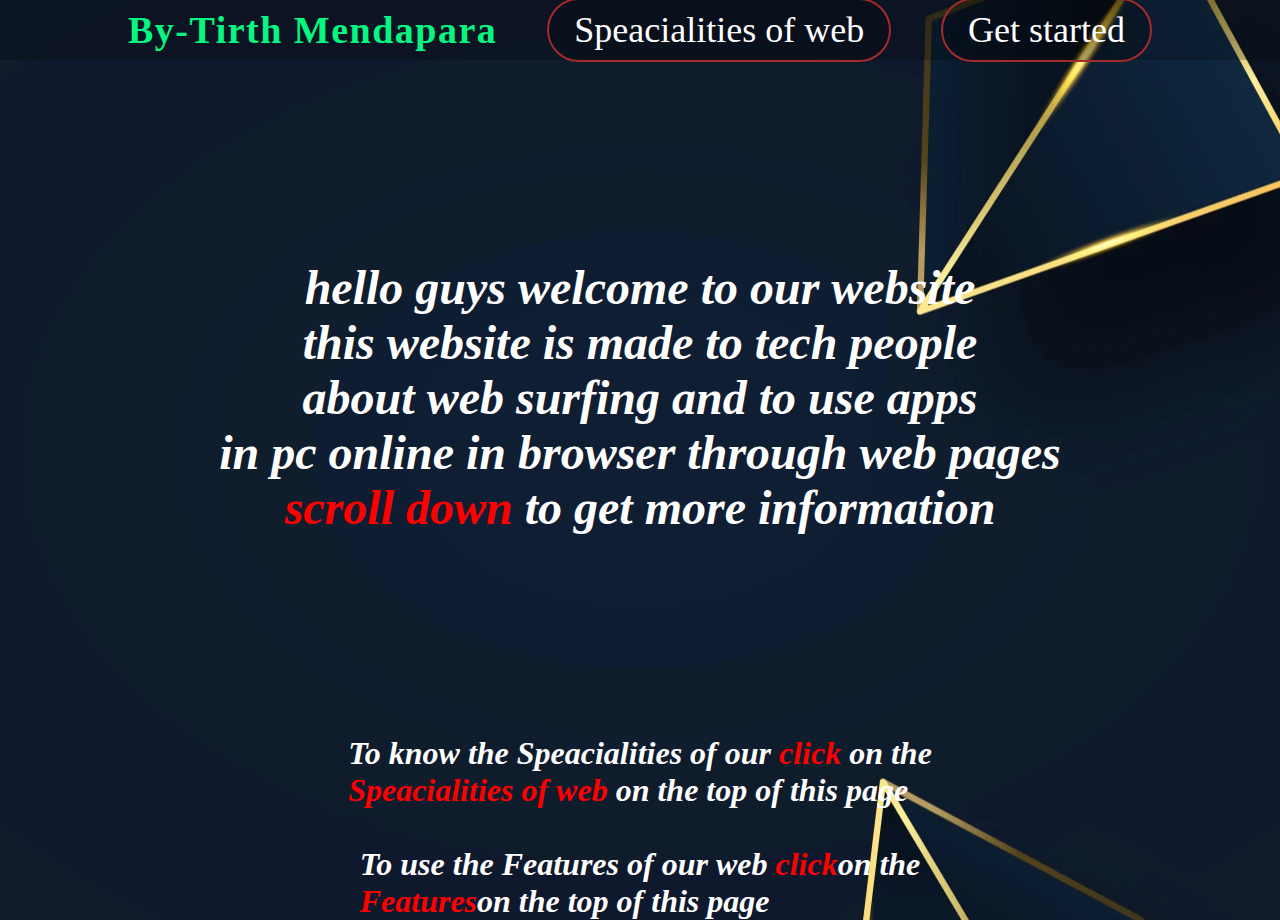
<file: index.html>
<!DOCTYPE html>
<html lang="en">
<head>
    <meta charset="UTF-8">
    <meta name="viewport" content="width=device-width, initial-scale=1.0">
    <title>Madad Web 2.0
    </title>
    <link rel="stylesheet" href="style.css">
</head>
<body>
    <header>
        <div class="logo">
            <p>By-Tirth Mendapara</p>
        </div>
        <nav>
            <ul>
                <li><button>  <a href="forspeacialitiesofweb.html">Speacialities of web</a></button></li></ul>
        </nav>
        <button><a href="features.html">Get started</a></button>
    </header>
    <i><h2 align="center"><font color="white">
        hello guys welcome to our website <br>
        this website is made to tech people <br>
        about web surfing and to use apps <br>
        in pc online in browser through web pages <br>
        <span>scroll down </span>to get more information <br>
        </font>
    </h2></i>
    <ul><i><b><font color="white">
        To know the Speacialities of our <span> click </span>on the <br>
        <span>Speacialities of web</span> on the top of this page <br> 


        <br>
    </b></i></ul>
<p><ul><i><b><font color="white">
    To use the Features of our web <span>click</span>on the <br>
    <span>Features</span>on the top of this page <br>
</font></b></i></ul></p>
</body>
</html>
</file>
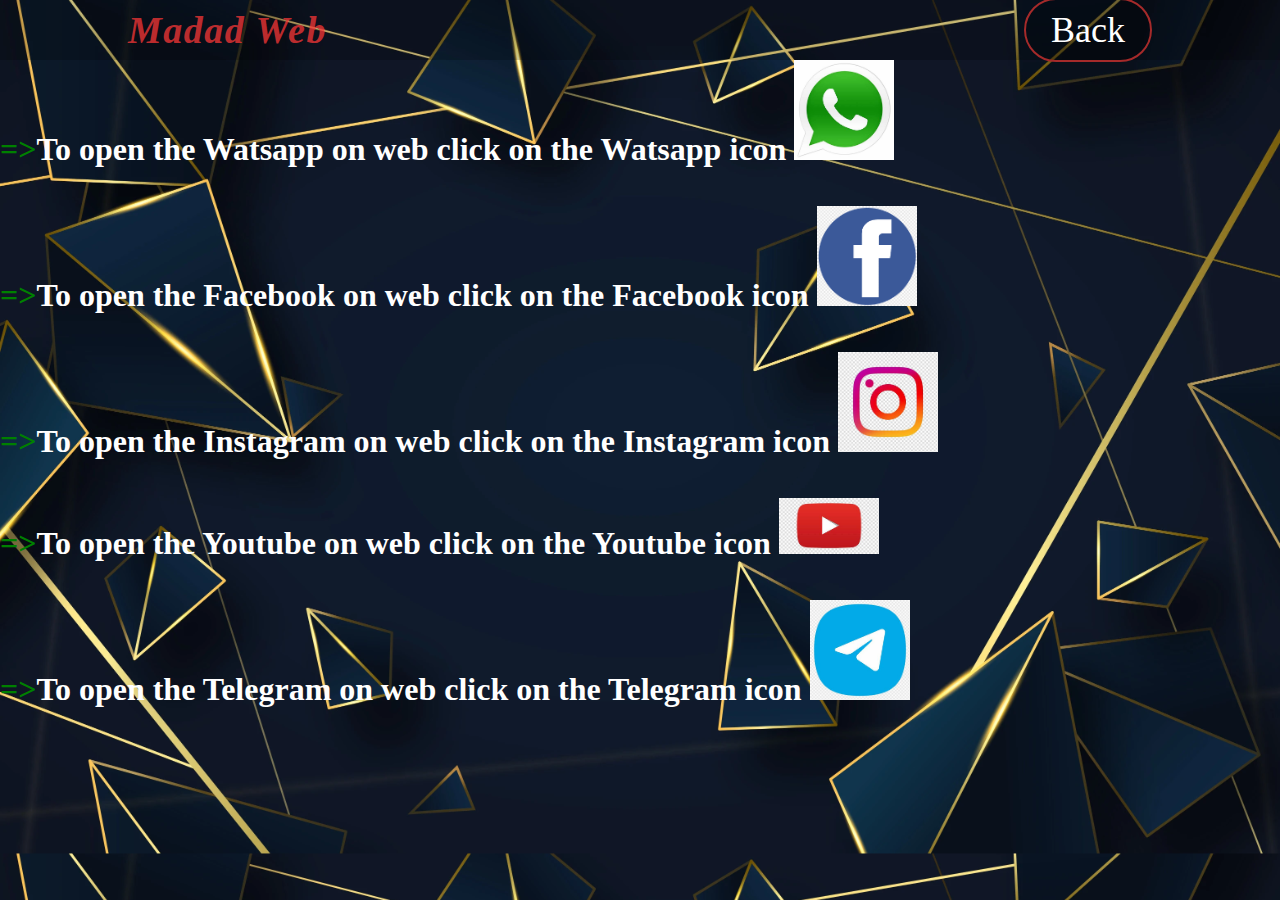
<file: features.html>
<!DOCTYPE html>
<html lang="en">
<head>
    <meta charset="UTF-8">
    <meta name="viewport" content="width=device-width, initial-scale=1.0">
    <title>Get Started</title>
    <link rel="stylesheet" href="style1.css">
</head>
<body>
    <header><h1><i><b><div class="logo"> 
        Madad Web</div></b></i>
      </h1>
    <p align="center"><button><a href="index.html">Back</a></button></p></header>
   <font color="white"><ol type="1"><h1>
<span>=></span>To open the Watsapp on web click on the Watsapp icon <a href="https://web.whatsapp.com/"><img src="wats.jpeg" width="100px"></a><br><br>
<span>=></span>To open the Facebook on web click on the Facebook icon <a href="https://www.facebook.com/"><img src="face.png" width="100px"></a><br><br>
<span>=></span>To open the Instagram on web click on the Instagram icon <a href="https://www.instagram.com/"><img src="insta.jpeg" width="100px"></a><br><br>
<span>=></span>To open the Youtube on web click on the Youtube icon <a href="https://www.youtube.com/"><img src="youtube.jpeg" width="100px"></a><br><br>
<span>=></span>To open the Telegram on web click on the Telegram icon <a href="https://web.telegram.org/"><img src="telegram.jpeg" width="100px"></a><br><br>
</h1>  </ol> </font>
</body>
</html>
</file>
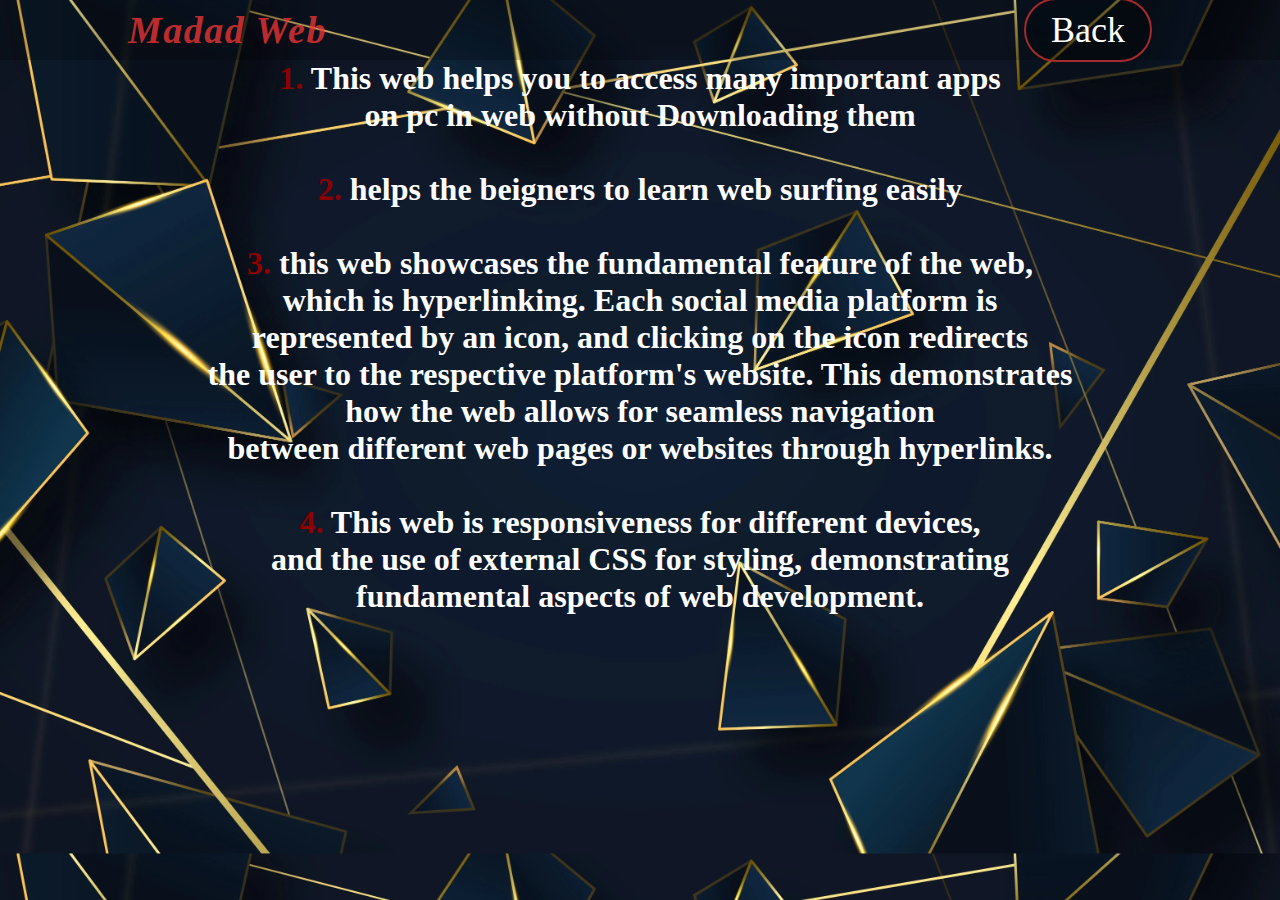
<file: forspeacialitiesofweb.html>
<!DOCTYPE html>
<html lang="en">
<head>
    <meta charset="UTF-8">
    <meta name="viewport" content="width=device-width, initial-scale=1.0">
    <title>Specialities of Web</title>
    <link rel="stylesheet" href="style2.css">
</head>
<body>
    <header><h1><i><b><div class="logo"> 
        Madad Web</div></b></i>
      </h1>
    <p align="center"><button><a href="index.html">Back</a></button></p></header>
    <font color="white"><ol type="1"><h1>
   <span>     1.</span> This web helps you to access many important apps <br>
          on pc in web without Downloading them <br><br>
          <span>      2.</span>  helps the beigners to learn web surfing easily <br><br>
          <span>     3.</span> this web  showcases the fundamental feature of the web,<br>which is hyperlinking. Each social media platform is<br>represented by an icon, and clicking on the icon redirects<br>the user to the respective platform's website. This demonstrates<br>how the web allows for 
        seamless navigation<br>between different web pages or websites through hyperlinks. <br><br>
        <span>   4.</span>    This web is responsiveness for different devices,<br>and the use of external CSS for styling, demonstrating<br>fundamental aspects of web development.
</body>
</html>
</file>
<file: style.css>
*{
margin: 0;
padding: 0;
font-family: Georgia, 'Times New Roman', Times, serif;
box-sizing: border-box;
}
body{
    background: url(design-an-attractive-background-for-your-website.png)no-repeat;
    height: 100vh;
    background-size:auto;
    background-position: center;
}
header{
    width: 100%;
    height: 0px;
    display: flex;
    justify-content: space-between;
    align-items: center;
    padding: 30px 10%;
    background: rgba(0,0,0,0.2);
}
.logo{
    font-size: 38px;
    font-weight: bold;
    color: rgb(5, 247, 130);
    letter-spacing: 1.5px;
    cursor: pointer;
}
nav li{
    display: inline-block;
    list-style: none;
    padding: 0px 20px;
}
a{
    font-size: 36px;
    font-weight: 500;
    color: rgb(255, 255, 255);
    text-decoration: none;
    cursor: pointer;

}
button{
    color: rgba(0, 214, 4, 0.751);
    background: rgba(0,0,0,0.2);
    border: 2px solid brown;
    border-radius: 50px;
    padding: 9px 25px;
}
nav li a:hover{
color:rgba(247, 54, 54, 0.774);
transition: all 0.4s ease 0%;

}
button:hover{
    color: rgba(85, 255, 0, 0.84);
    transition: all 0.4s ease 0%;
    background-color:rgba(247, 54, 54, 0.774);
}
nav ul li a::before{
content: "";
background-color: rgb(255, 35, 174);
position: absolute;
left: 0;
height: 3px;
width: 50s;

}
body i{
align-items: center;
align-content: center;
justify-content: center;
display: flex;
flex-direction: column;
width: 100%;
height: 75%;

}
body i{
font-size:xx-large;
font-family:Cambria, Cochin, Georgia, Times, 'Times New Roman', serif;

}
span{
    color: rgb(255, 0, 0);
}
</file>
<file: style1.css>
*{
    margin: 0;
    padding: 0;
    font-family: Georgia, 'Times New Roman', Times, serif;
    box-sizing: border-box;
}
body{
    background:url(design-an-attractive-background-for-your-website.png);
    background-size: cover;
}
header{
    width: 100%;
    height: 0px;
    display: flex;
    justify-content: space-between;
    align-items: center;
    padding: 30px 10%;
    background: rgba(0,0,0,0.2);
}
button{
    color: rgba(0, 214, 4, 0.751);
    background: rgba(0,0,0,0.2);
    border: 2px solid brown;
    border-radius: 50px;
    padding: 9px 25px
}
button:hover{
    color: rgba(85, 255, 0, 0.84);
    transition: all 0.4s ease 0%;
    background-color:rgba(247, 54, 54, 0.774);
}
a{
    font-size: 36px;
    font-weight: 500;
    color: rgb(255, 255, 255);
    text-decoration: none;
    cursor: pointer;

}
.logo{
    font-size: 38px;
    font-weight: bold;
    color:rgba(247, 54, 54, 0.774);
    letter-spacing: 1.5px;
    cursor: pointer;
}
span{
    font-size: xx-large;
    color:green; 
}
</file>
<file: style2.css>
*{
    margin: 0;
    padding: 0;
    font-family: Georgia, 'Times New Roman', Times, serif;
    box-sizing: border-box;
}
body{
    background:url(design-an-attractive-background-for-your-website.png);
    background-size: cover;
    text-align: center;
}
header{
    width: 100%;
    height: 0px;
    display: flex;
    justify-content: space-between;
    align-items: center;
    padding: 30px 10%;
    background: rgba(0,0,0,0.2);
}
button{
    color: rgba(0, 214, 4, 0.751);
    background: rgba(0,0,0,0.2);
    border: 2px solid brown;
    border-radius: 50px;
    padding: 9px 25px
}
button:hover{
    color: rgba(85, 255, 0, 0.84);
    transition: all 0.4s ease 0%;
    background-color:rgba(247, 54, 54, 0.774);
}
a{
    font-size: 36px;
    font-weight: 500;
    color: rgb(255, 255, 255);
    text-decoration: none;
    cursor: pointer;

}
.logo{
    font-size: 38px;
    font-weight: bold;
    color:rgba(247, 54, 54, 0.774);
    letter-spacing: 1.5px;
    cursor: pointer;
}
span{
    color: darkred;
}
</file>
